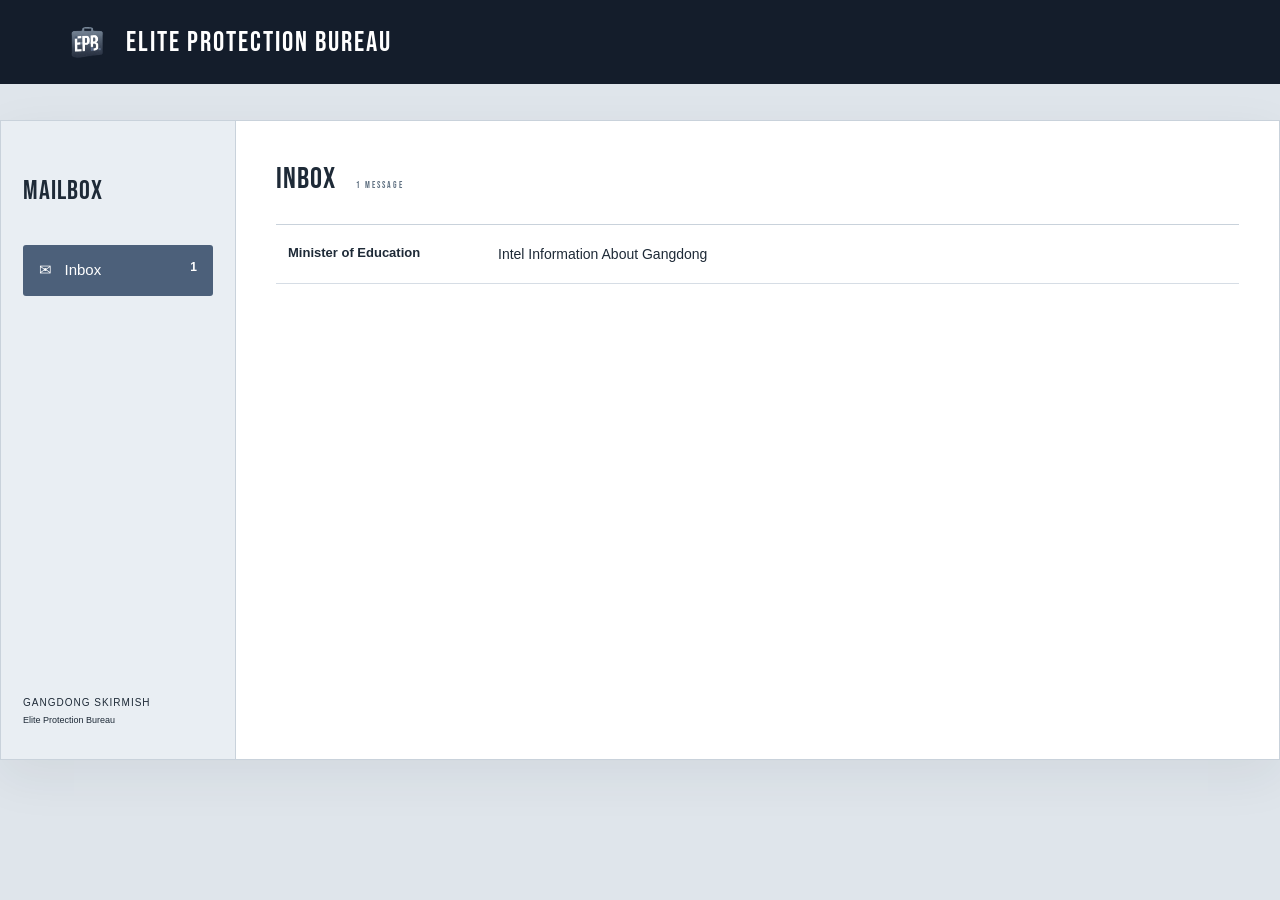
<file: index.html>
<!doctype html>
<html lang="id"
  ><head
    ><meta charset="utf-8" /><meta
      name="viewport"
      content="width=device-width,initial-scale=1" /><title>Inbox · Elite Protection Bureau</title
    ><link rel="stylesheet" href="style.css" /></head
  ><body
    ><header
      ><a href="index.html" class="brand"
        ><img src="assets/EPB%20Logo.png" alt="" onerror="this.hidden = true" /><span
          >Elite Protection Bureau</span
        ></a
      ></header
    ><div class="mailapp"
      ><aside
        ><h2>Mailbox</h2><div class="folder">✉ &nbsp; Inbox <b>1</b></div
        ><div class="asidebottom"
          >GANGDONG SKIRMISH<br /><small>Elite Protection Bureau</small></div
        ></aside
      ><main class="mailmain"
        ><div class="mailtop"
          ><h1>Inbox <small>1 message</small></h1></div
        ><button class="mailrow" id="openmail" aria-expanded="false"
          ><span
            ><strong>Minister of Education</strong><b>Intel Information About Gangdong</b></span
          ></button
        ><article id="message" hidden
          ><button class="back" id="closemail">Back to inbox</button
          ><div class="email-subject"
            ><h1>Intel Information About Gangdong</h1><span class="inbox-chip">Inbox</span></div
          ><div class="sender"
            ><div class="sender-line"
              ><strong>Minister of Education</strong><span>&lt;moedu@korea.kr&gt;</span></div
            ><div class="recipient-line">to Rookies <span aria-hidden="true">▾</span></div></div
          ><div class="mailbody"
            ><p>Dear Rookies,</p
            ><p
              >Saat ini kalian sedang ditugaskan untuk mengepung sebuah geng kekerasan siswa
              terbesar di Gangdong yang bernama Dragon Quartet. Secara garis besar, geng ini
              melibatkan empat sekolah paling berpengaruh di Gangdong. Pemimpin mereka masing-masing
              dipercaya oleh jaringan pusat untuk mengelola gym yang ada di Gangdong. Gym tersebut
              diduga menjadi tempat untuk melatih siswa-siswa SMA agar mereka dapat memenangkan
              tawuran. Kompetisi tersebut mengakar begitu kuat di daerah Gangdong, karena siapa pun
              yang memenangkan tawuran tersebut bisa mendapatkan pengakuan dari Oh Taegyeong,
              pemimpin dari Tiger Fist yang menguasai bisnis gelap di Gangdong. Kompetisi
              antar-sekolah ini sudah begitu berdarah dan menelan banyak korban. Saatnya kalian
              membantu para Inspectors menghentikannya.</p
            ><p
              >Saat ini, kami telah mendapatkan Jeon Yo Han, pemimpin dari sekolah Seongdeok High
              School yang merupakan salah satu dari Dragon Quartet. Dia mengelola sebuah gym yang
              bernama Iron District yang terletak tidak jauh dari Seongdeok High School. Proses
              interogasi sedang berlangsung agar Yo Han membuka mulut tentang letak dari tiga gym
              lainnya, beserta sekolah yang tergabung dalam Dragon Quartet. Kami akan memberi tahu
              kalian lebih lanjut apabila rekaman transkrip antara Yo Han dan penyidik sudah
              siap.</p
            ></div
          ><div class="attachmentheading">4 attachments</div
          ><div class="attachments"
            ><a class="attachment" href="mission-brief.html"
              ><svg viewBox="0 0 40 48" aria-hidden="true">
                <path d="M5 2h20l10 10v34H5z M25 2v10h10" /></svg
              ><strong>Mission Brief</strong></a
            ><a class="attachment" href="directory.html"
              ><svg viewBox="0 0 40 48" aria-hidden="true">
                <path d="M5 2h20l10 10v34H5z M25 2v10h10" /></svg
              ><strong>Gyms and Schools Around Gangdong</strong></a
            ><a class="attachment" href="transcript.html"
              ><svg viewBox="0 0 40 48" aria-hidden="true">
                <path d="M5 2h20l10 10v34H5z M25 2v10h10" /></svg
              ><strong>Transcript: Yo Han and Il Kijang</strong></a
            ><a class="attachment" href="arrest-warrant.html"
              ><svg viewBox="0 0 40 48" aria-hidden="true">
                <path d="M5 2h20l10 10v34H5z M25 2v10h10" /></svg
              ><strong>Arrest Warrant</strong></a
            ></div
          ></article
        ></main
      ></div
    ><script>
      const m = document.getElementById("message"),
        b = document.getElementById("openmail");
      b.onclick = () => {
        m.hidden = false;
        b.hidden = true;
        b.setAttribute("aria-expanded", "true");
      };
      document.getElementById("closemail").onclick = () => {
        m.hidden = true;
        b.hidden = false;
        b.focus();
      };
    </script></body
  ></html
>
</file>
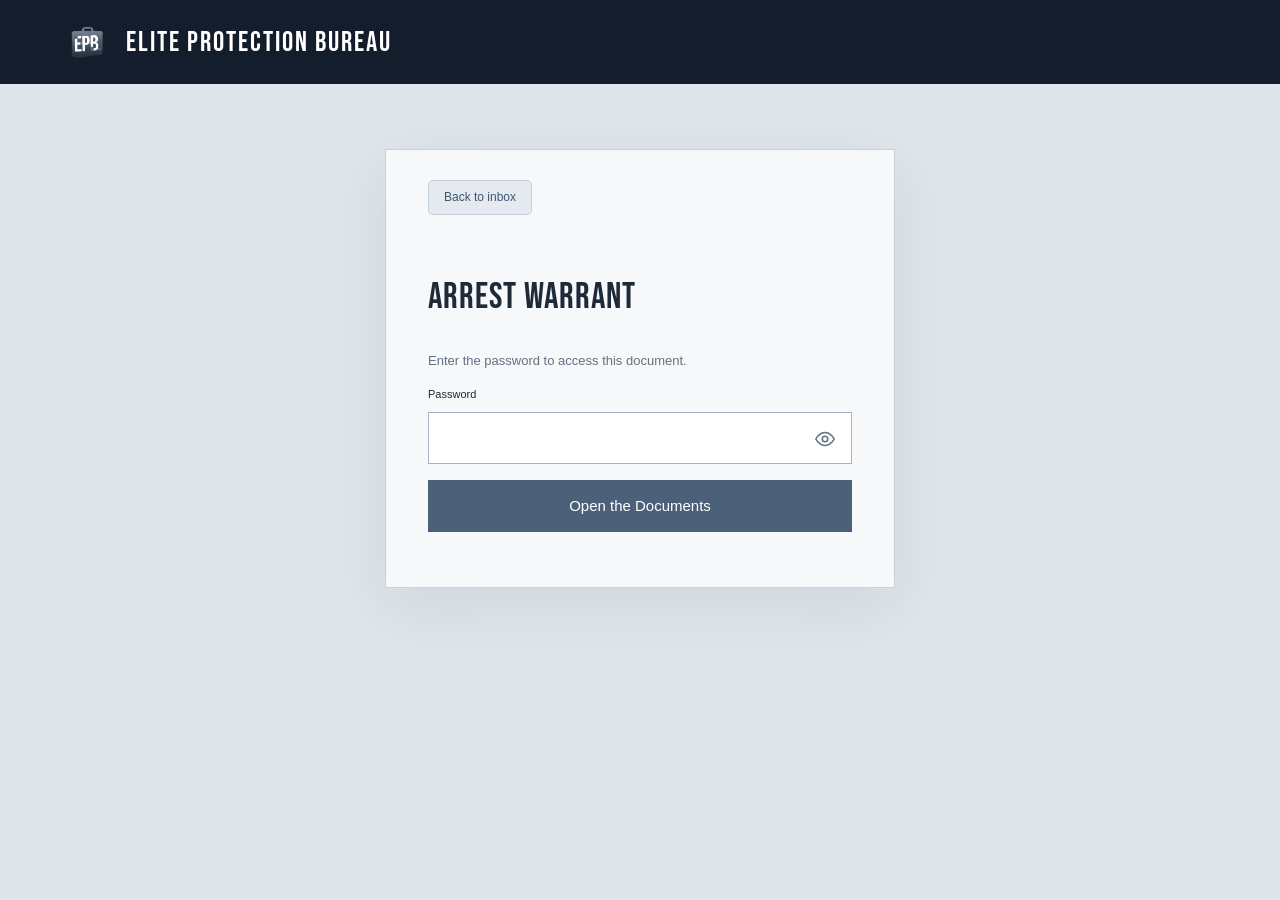
<file: arrest-warrant.html>
<!doctype html>
<html lang="id"
  ><head
    ><meta charset="utf-8" /><meta
      name="viewport"
      content="width=device-width,initial-scale=1" /><title
      >Arrest Warrant · Elite Protection Bureau</title
    ><link rel="stylesheet" href="style.css" /></head
  ><body
    ><header
      ><a href="index.html" class="brand"
        ><img src="assets/EPB%20Logo.png" alt="" onerror="this.hidden = true" /><span
          >Elite Protection Bureau</span
        ></a
      ></header
    ><main id="secure"
      ><section class="gate"
        ><a class="back" href="index.html">Back to inbox</a><h1>Arrest Warrant</h1
        ><p>Enter the password to access this document.</p
        ><form id="unlock"
          ><label for="password">Password</label
          ><div class="passwordfield"
            ><input id="password" type="password" required autocomplete="off" /><button
              type="button"
              id="show"
              aria-label="Show password"
              ><svg viewBox="0 0 24 24" aria-hidden="true">
                <path d="M2 12s3.5-7 10-7 10 7 10 7-3.5 7-10 7S2 12 2 12Z" />
                <circle cx="12" cy="12" r="3" /></svg></button></div
          ><button class="primary" type="submit">Open the Documents</button
          ><p id="error" role="alert"></p></form></section></main
    ><script>
      const payload = {
        salt: "D6rbHAq2YbVd6En56Od7zA==",
        iv: "LtsSSJX2Gl8DLJ9H",
        data:
          "f/gI6zVGq1rcr9MwXRSh9JGsEyAhrBThDaJtVgI5WJ7KuhGj8OKz9WfDlPhJ6NE8ZlBXqIn1oTGGIn8sUoMWVdMG" +
          "B+KNnNd26hSRJEhFHl6DkYWMyd+Zp1GCqO+0XyeO5vrANkCDgv3jYxWLS+9Ktlq2veUmgdWVItPO2Ux+RWd0WRSa" +
          "Q3gOHd1en6MregE7aZktXnCukYsumAhwerBSS1WXiaE3fYom/XjoOrucSowtnycaeFf9tXCGG7ayJ8Q0pRBP5+it" +
          "EapfyFf2EK7RgKLPqy03HgAdLo6B0T+ShpnQPgKQiEVy9B9dSCL5LAbDV6VFwTA7ZYD65lzIkr5HFTi4f8dQJaJM" +
          "GMZVdYFIFBwxlqRwSBLlYUtvyvNiNjO/6b0Mo2om/mp2/qVAMxNC4OnxAVMcXZL7ZFTw3/ZkJNNBc7tuALxh+4M6" +
          "jlBHxt97rQjFFxKhjHw32p6BJZ0WO321ZFMWgd/sjNFMMAT0iPz/W4tXShqahDss0TvcSVstnUi1xs7mtnzpbyc+" +
          "AexplZQDWP3oPsaJsvx5lv8yUQd1bT5ZLTMI49jydMyCn4xIc6DtxKxnG6UAa0IzBe8VwVe/09gAyfamBC2N863+" +
          "x8HOzzXDFjPKI0YyqTa87S2bvHv4C9PqiMkHNJIg7JXtAebBI+vYTxWai0hV2qhCZuKAfIP0vyNCVLNstR5oBPTc" +
          "EGxMb1XCbAi/eVB7lw3kxWxSyizEOYRjgT+wih+DvXXDe/z0f19cQNhNAxwhBn3KdGjsjACYOIu/TSRwZApLjhJe" +
          "AfFD5L0i0YEflIp+6E0fM3It/0BBncNUEBffpK3NzeJulGukf9rhX5/84P0N8UVSuwFJvREMRLiRwDDPqaacxpib" +
          "PC4MCv+anKbigeDx1KjBEhsJ4uBA1mGkhCtWsywc1pXjUwc3Y9rCU+8p4yqDAoFrjoafSrErRIg4Lwcj+GLucB2E" +
          "xvf0FjUBabwcRDNOfZlmJm5oewnyIMJX65tOQeNCTUcQb5fpzrJS9DIJppm/7YnDYH7klSTlKJC7h2e7KYQLrheO" +
          "KlB23p1Ilj1dQOz2YrG71n36MRrlwMBy73pvMyW8NCIb4GhyEPFft9H5rBlDIBIR1dQCXEgBN/ALSz1FZVRP2VfZ" +
          "v+UZYRxsjudyePN0DLSOmOskYQbO97iqAH9S3qWfE+33cGpAZ/Lb8VVVWfJ7VyTiUFvsBjqKhtpqlfQissx0NJp7" +
          "4VfdMRndFTgebcuB+FgBRcpPw4Mqpu3tBQyOQVR8JnHVXagiy3K1jzid0X/OC0JTKfuHZkk51a6KY4TEW2IipksE" +
          "Nqo1/7S2nmyL5sJ8384qEW6zgV4vxXeGX8AcW9sHTPnZemlf1rV4/oJXfA7Ggv/GF82THI5PppDUGwhhBGmBZ6+4" +
          "YkQ78Hop3TFyWGW/gnNqdU2Lkws83uKl15UCRqbl/Zpm+b/JipbFrkjk9Np3i5+Ru4fKdRAPO0T1Cd3CTYW1DP6j" +
          "T9sMG35ubzFgm5zkSKb5W0wAobYsWFHRwU5lt8VTLjns994VLQ4/3Ny/9dqyRQaRolKhVZpgOAOxVKS3S21ZkvTJ" +
          "kK/PxlP0NYCwvDZOB3drgAHaeeKPVUe7dfZmCVd5lRYN5rtlaoqolTukaEYwiNr1HfCOj6e2espO6YaaSJiiFTgH" +
          "RHPIFvyFoMy7cg8bqs/91jaJZ1sTz0GRlE+96fo/mCOZWWBBZuWHuFK67O676O/+Ypaq/hx9g/BIn4GKQggouFtT" +
          "/GIACvL9r8F8IZoe/lFbbPyITeHtJshK1B4xxQZGH4QuwER0wjY6QGOkJ4AsmyS6vA1LQNxG/HSJUVqtUU0nyi7N" +
          "P1K9EKTF19VyjEwkILMVFyqWjl1OQLP687rMtn31FvLaB8TcEvUyzc8=",
      };
      const bytes = (s) => Uint8Array.from(atob(s), (c) => c.charCodeAt(0));
      document.getElementById("show").onclick = () => {
        const p = document.getElementById("password");
        p.type = p.type === "password" ? "text" : "password";
        document
          .getElementById("show")
          .setAttribute("aria-label", p.type === "password" ? "Show password" : "Hide password");
      };
      document.getElementById("unlock").onsubmit = async (e) => {
        e.preventDefault();
        try {
          const raw = await crypto.subtle.importKey(
            "raw",
            new TextEncoder().encode(document.getElementById("password").value),
            "PBKDF2",
            false,
            ["deriveKey"],
          );
          const key = await crypto.subtle.deriveKey(
            { name: "PBKDF2", salt: bytes(payload.salt), iterations: 120000, hash: "SHA-256" },
            raw,
            { name: "AES-GCM", length: 256 },
            false,
            ["decrypt"],
          );
          const result = await crypto.subtle.decrypt(
            { name: "AES-GCM", iv: bytes(payload.iv) },
            key,
            bytes(payload.data),
          );
          document.getElementById("secure").innerHTML = new TextDecoder().decode(result);
          document.getElementById("secure").classList.add("unlocked");
        } catch {
          document.getElementById("error").textContent = "Incorrect password. Please try again.";
        }
      };
    </script></body
  ></html
>
</file>
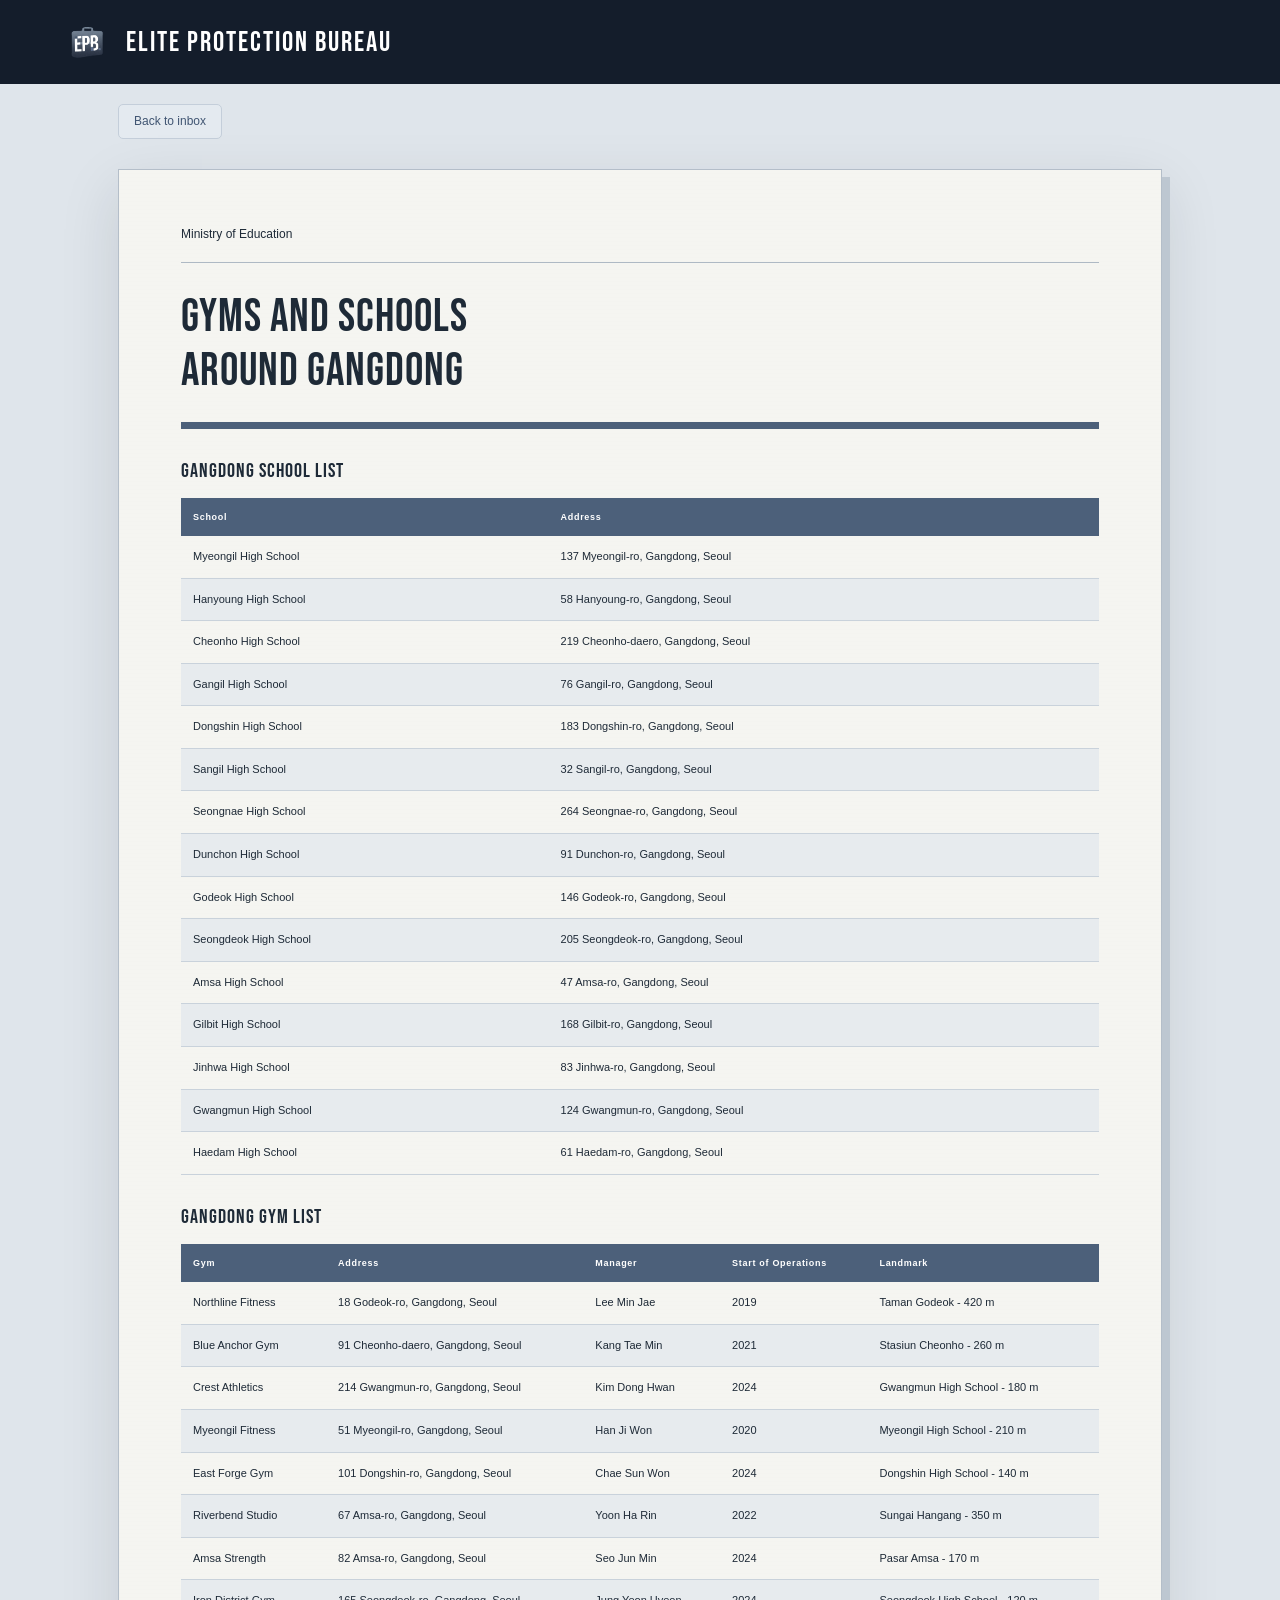
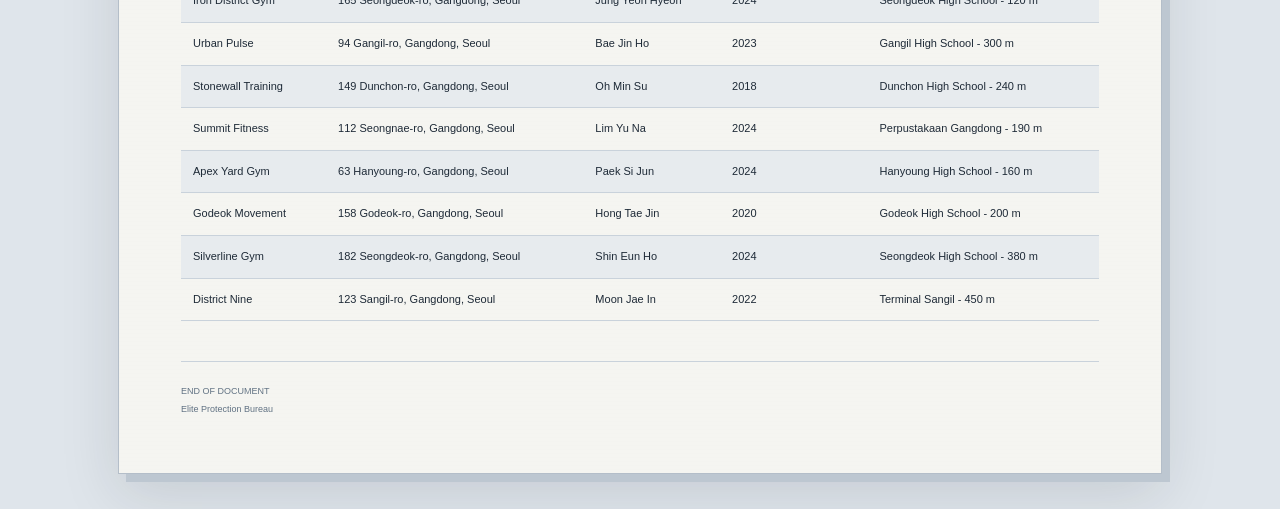
<file: directory.html>
<!doctype html>
<html lang="id"
  ><head
    ><meta charset="utf-8" /><meta
      name="viewport"
      content="width=device-width,initial-scale=1" /><title
      >Gyms and Schools Around Gangdong · Elite Protection Bureau</title
    ><link rel="stylesheet" href="style.css" /></head
  ><body
    ><header
      ><a href="index.html" class="brand"
        ><img src="assets/EPB%20Logo.png" alt="" onerror="this.hidden = true" /><span
          >Elite Protection Bureau</span
        ></a
      ></header
    ><main class="document"
      ><a class="back" href="index.html">Back to inbox</a
      ><div class="paper"
        ><div class="docmeta">Ministry of Education</div
        ><h1>Gyms and Schools<br />Around Gangdong</h1><div class="rule"></div
        ><h2>Gangdong School List</h2
        ><div class="tablewrap"
          ><table
            ><thead
              ><tr><th>School</th><th>Address</th></tr></thead
            ><tbody
              ><tr><td>Myeongil High School</td><td>137 Myeongil-ro, Gangdong, Seoul</td></tr
              ><tr><td>Hanyoung High School</td><td>58 Hanyoung-ro, Gangdong, Seoul</td></tr
              ><tr><td>Cheonho High School</td><td>219 Cheonho-daero, Gangdong, Seoul</td></tr
              ><tr><td>Gangil High School</td><td>76 Gangil-ro, Gangdong, Seoul</td></tr
              ><tr><td>Dongshin High School</td><td>183 Dongshin-ro, Gangdong, Seoul</td></tr
              ><tr><td>Sangil High School</td><td>32 Sangil-ro, Gangdong, Seoul</td></tr
              ><tr><td>Seongnae High School</td><td>264 Seongnae-ro, Gangdong, Seoul</td></tr
              ><tr><td>Dunchon High School</td><td>91 Dunchon-ro, Gangdong, Seoul</td></tr
              ><tr><td>Godeok High School</td><td>146 Godeok-ro, Gangdong, Seoul</td></tr
              ><tr><td>Seongdeok High School</td><td>205 Seongdeok-ro, Gangdong, Seoul</td></tr
              ><tr><td>Amsa High School</td><td>47 Amsa-ro, Gangdong, Seoul</td></tr
              ><tr><td>Gilbit High School</td><td>168 Gilbit-ro, Gangdong, Seoul</td></tr
              ><tr><td>Jinhwa High School</td><td>83 Jinhwa-ro, Gangdong, Seoul</td></tr
              ><tr><td>Gwangmun High School</td><td>124 Gwangmun-ro, Gangdong, Seoul</td></tr
              ><tr><td>Haedam High School</td><td>61 Haedam-ro, Gangdong, Seoul</td></tr></tbody
            ></table
          ></div
        ><h2>Gangdong Gym List</h2
        ><div class="tablewrap"
          ><table
            ><thead
              ><tr
                ><th>Gym</th><th>Address</th><th>Manager</th><th>Start of Operations</th
                ><th>Landmark</th></tr
              ></thead
            ><tbody
              ><tr
                ><td>Northline Fitness</td><td>18 Godeok-ro, Gangdong, Seoul</td><td>Lee Min Jae</td
                ><td>2019</td><td>Taman Godeok - 420 m</td></tr
              ><tr
                ><td>Blue Anchor Gym</td><td>91 Cheonho-daero, Gangdong, Seoul</td
                ><td>Kang Tae Min</td><td>2021</td><td>Stasiun Cheonho - 260 m</td></tr
              ><tr
                ><td>Crest Athletics</td><td>214 Gwangmun-ro, Gangdong, Seoul</td
                ><td>Kim Dong Hwan</td><td>2024</td><td>Gwangmun High School - 180 m</td></tr
              ><tr
                ><td>Myeongil Fitness</td><td>51 Myeongil-ro, Gangdong, Seoul</td><td>Han Ji Won</td
                ><td>2020</td><td>Myeongil High School - 210 m</td></tr
              ><tr
                ><td>East Forge Gym</td><td>101 Dongshin-ro, Gangdong, Seoul</td
                ><td>Chae Sun Won</td><td>2024</td><td>Dongshin High School - 140 m</td></tr
              ><tr
                ><td>Riverbend Studio</td><td>67 Amsa-ro, Gangdong, Seoul</td><td>Yoon Ha Rin</td
                ><td>2022</td><td>Sungai Hangang - 350 m</td></tr
              ><tr
                ><td>Amsa Strength</td><td>82 Amsa-ro, Gangdong, Seoul</td><td>Seo Jun Min</td
                ><td>2024</td><td>Pasar Amsa - 170 m</td></tr
              ><tr
                ><td>Iron District Gym</td><td>165 Seongdeok-ro, Gangdong, Seoul</td
                ><td>Jung Yeon Hyeon</td><td>2024</td><td>Seongdeok High School - 120 m</td></tr
              ><tr
                ><td>Urban Pulse</td><td>94 Gangil-ro, Gangdong, Seoul</td><td>Bae Jin Ho</td
                ><td>2023</td><td>Gangil High School - 300 m</td></tr
              ><tr
                ><td>Stonewall Training</td><td>149 Dunchon-ro, Gangdong, Seoul</td
                ><td>Oh Min Su</td><td>2018</td><td>Dunchon High School - 240 m</td></tr
              ><tr
                ><td>Summit Fitness</td><td>112 Seongnae-ro, Gangdong, Seoul</td><td>Lim Yu Na</td
                ><td>2024</td><td>Perpustakaan Gangdong - 190 m</td></tr
              ><tr
                ><td>Apex Yard Gym</td><td>63 Hanyoung-ro, Gangdong, Seoul</td><td>Paek Si Jun</td
                ><td>2024</td><td>Hanyoung High School - 160 m</td></tr
              ><tr
                ><td>Godeok Movement</td><td>158 Godeok-ro, Gangdong, Seoul</td><td>Hong Tae Jin</td
                ><td>2020</td><td>Godeok High School - 200 m</td></tr
              ><tr
                ><td>Silverline Gym</td><td>182 Seongdeok-ro, Gangdong, Seoul</td
                ><td>Shin Eun Ho</td><td>2024</td><td>Seongdeok High School - 380 m</td></tr
              ><tr
                ><td>District Nine</td><td>123 Sangil-ro, Gangdong, Seoul</td><td>Moon Jae In</td
                ><td>2022</td><td>Terminal Sangil - 450 m</td></tr
              ></tbody
            ></table
          ></div
        ><div class="signature">END OF DOCUMENT<br />Elite Protection Bureau</div></div
      ></main
    ></body
  ></html
>
</file>
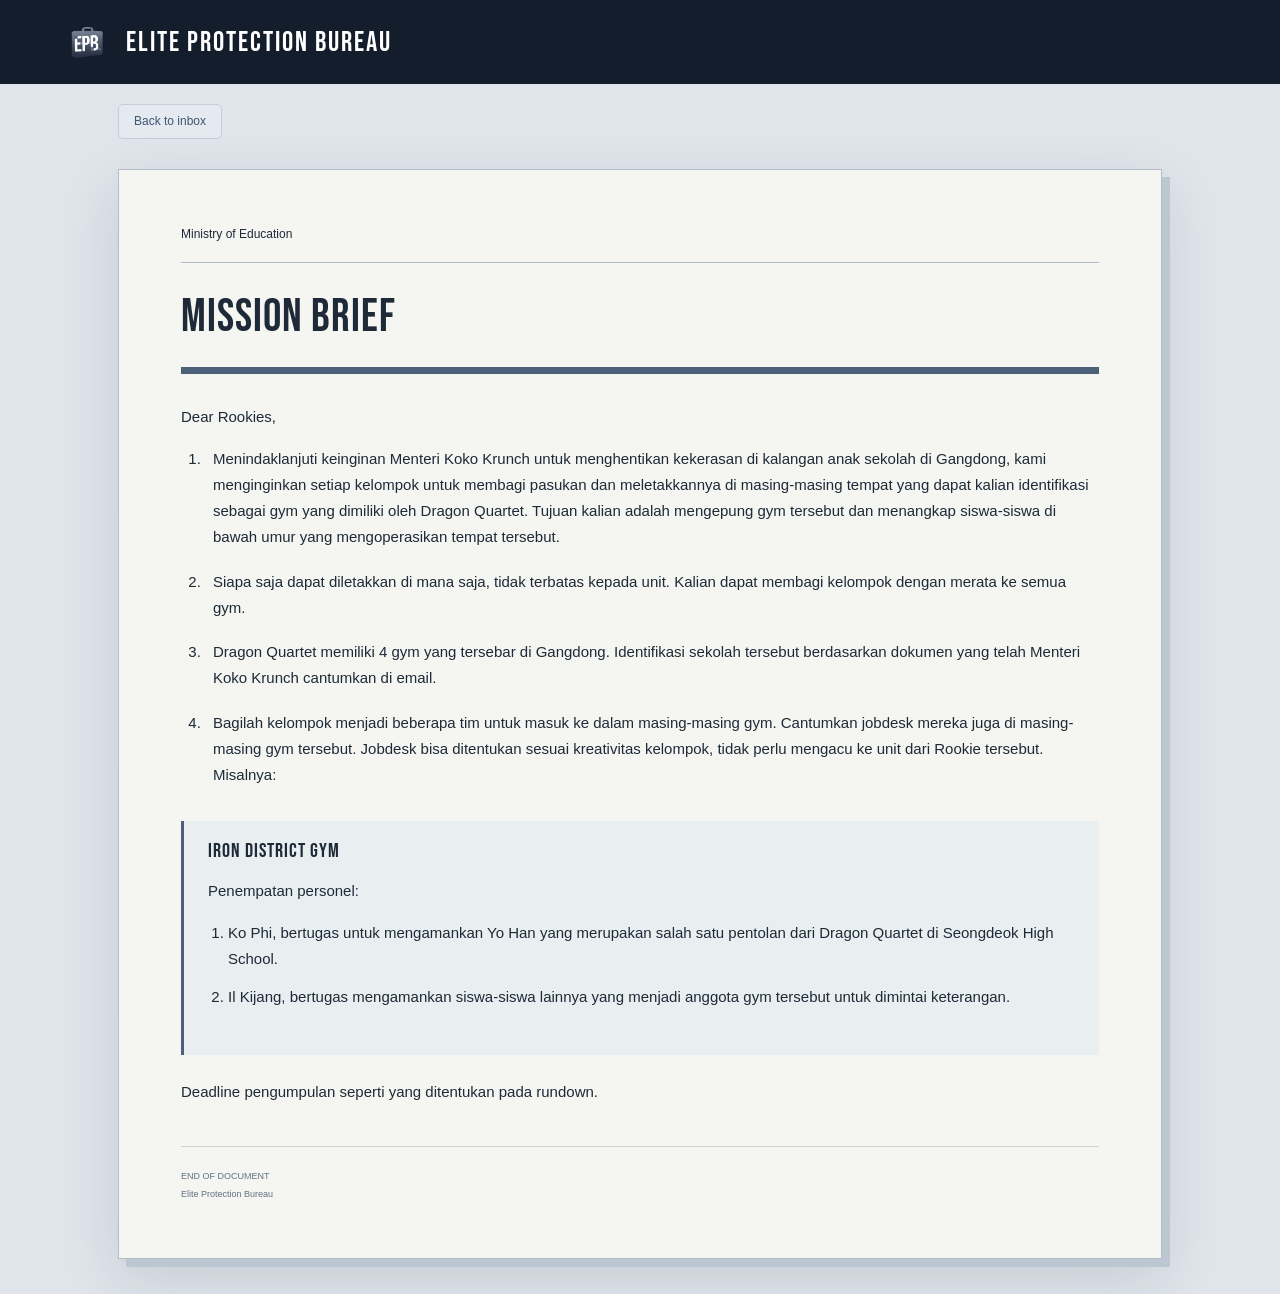
<file: mission-brief.html>
<!doctype html>
<html lang="id"
  ><head
    ><meta charset="utf-8" /><meta
      name="viewport"
      content="width=device-width,initial-scale=1" /><title
      >Mission Brief · Elite Protection Bureau</title
    ><link rel="stylesheet" href="style.css" /></head
  ><body
    ><header
      ><a href="index.html" class="brand"
        ><img src="assets/EPB%20Logo.png" alt="" onerror="this.hidden = true" /><span
          >Elite Protection Bureau</span
        ></a
      ></header
    ><main class="document"
      ><a class="back" href="index.html">Back to inbox</a
      ><div class="paper"
        ><div class="docmeta">Ministry of Education</div><h1>Mission Brief</h1
        ><div class="rule"></div><p>Dear Rookies,</p
        ><ol class="instructions"
          ><li
            >Menindaklanjuti keinginan Menteri Koko Krunch untuk menghentikan kekerasan di kalangan
            anak sekolah di Gangdong, kami menginginkan setiap kelompok untuk membagi pasukan dan
            meletakkannya di masing-masing tempat yang dapat kalian identifikasi sebagai gym yang
            dimiliki oleh Dragon Quartet. Tujuan kalian adalah mengepung gym tersebut dan menangkap
            siswa-siswa di bawah umur yang mengoperasikan tempat tersebut.</li
          ><li
            >Siapa saja dapat diletakkan di mana saja, tidak terbatas kepada unit. Kalian dapat
            membagi kelompok dengan merata ke semua gym.</li
          ><li
            >Dragon Quartet memiliki 4 gym yang tersebar di Gangdong. Identifikasi sekolah tersebut
            berdasarkan dokumen yang telah Menteri Koko Krunch cantumkan di email.</li
          ><li
            >Bagilah kelompok menjadi beberapa tim untuk masuk ke dalam masing-masing gym. Cantumkan
            jobdesk mereka juga di masing-masing gym tersebut. Jobdesk bisa ditentukan sesuai
            kreativitas kelompok, tidak perlu mengacu ke unit dari Rookie tersebut. Misalnya:</li
          ></ol
        ><section class="example"
          ><h2>Iron District Gym</h2><p>Penempatan personel:</p
          ><ol
            ><li
              >Ko Phi, bertugas untuk mengamankan Yo Han yang merupakan salah satu pentolan dari
              Dragon Quartet di Seongdeok High School.</li
            ><li
              >Il Kijang, bertugas mengamankan siswa-siswa lainnya yang menjadi anggota gym tersebut
              untuk dimintai keterangan.</li
            ></ol
          ></section
        ><p>Deadline pengumpulan seperti yang ditentukan pada rundown.</p
        ><div class="signature">END OF DOCUMENT<br />Elite Protection Bureau</div></div
      ></main
    ></body
  ></html
>
</file>
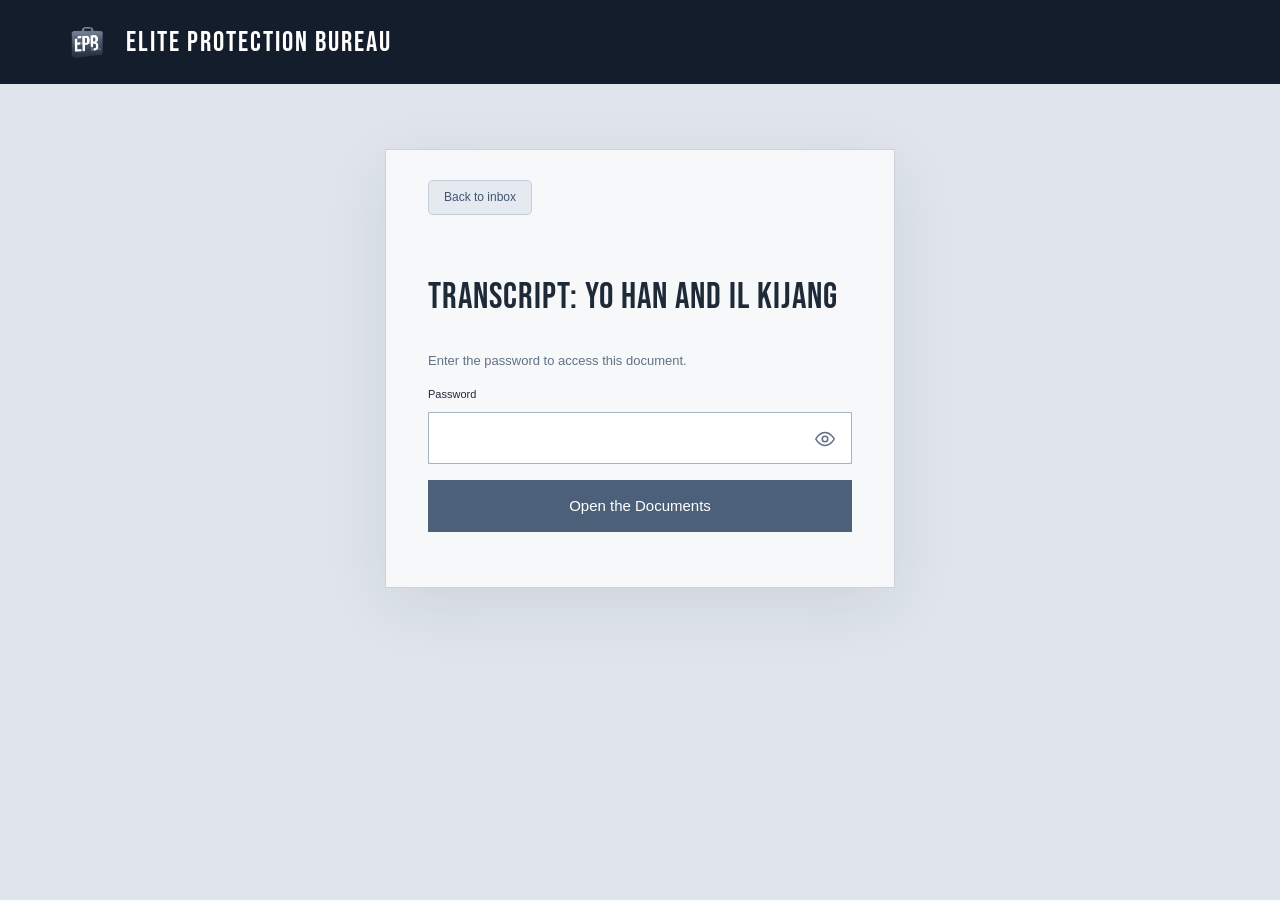
<file: transcript.html>
<!doctype html>
<html lang="id"
  ><head
    ><meta charset="utf-8" /><meta
      name="viewport"
      content="width=device-width,initial-scale=1" /><title
      >Transcript: Yo Han and Il Kijang · Elite Protection Bureau</title
    ><link rel="stylesheet" href="style.css" /></head
  ><body
    ><header
      ><a href="index.html" class="brand"
        ><img src="assets/EPB%20Logo.png" alt="" onerror="this.hidden = true" /><span
          >Elite Protection Bureau</span
        ></a
      ></header
    ><main id="secure"
      ><section class="gate"
        ><a class="back" href="index.html">Back to inbox</a><h1>Transcript: Yo Han and Il Kijang</h1
        ><p>Enter the password to access this document.</p
        ><form id="unlock"
          ><label for="password">Password</label
          ><div class="passwordfield"
            ><input id="password" type="password" required autocomplete="off" /><button
              type="button"
              id="show"
              aria-label="Show password"
              ><svg viewBox="0 0 24 24" aria-hidden="true">
                <path d="M2 12s3.5-7 10-7 10 7 10 7-3.5 7-10 7S2 12 2 12Z" />
                <circle cx="12" cy="12" r="3" /></svg></button></div
          ><button class="primary" type="submit">Open the Documents</button
          ><p id="error" role="alert"></p></form></section></main
    ><script>
      const payload = {
        salt: "RkOJsLrck7V45dd/7dMU9A==",
        iv: "6xJD5Xxy0mWskbeB",
        data:
          "k3Qr6N+U4L5DhrUsmwSi6u9NngoMu36SX/w8sz+Vp5eHUWVphsYlOlYF5AzjEwZF+1THCWy+Xr87CLr6xiDq7ZOY" +
          "gzfpkzb6jTGvE0G2XVKFl37veA0ZyBhKjVGqEWUgnsURpdv7HDix0NRrMBaw97sDSGkiLT9/Tk1ZsSdAdokclYOf" +
          "CfJ+nZyEzrYyk4pTxzvatMR50CXqTvQxtey0+TY6n3OwepaivoRDSsvL+odDkf5BOB1CY/YQSycspNWp8kyNb4lN" +
          "Rb0n0vQCMUlo5SjSFqS6DXvKY2UEbSes9PXeFk7hc3qlx7WjRjZx8mSKiwsGk82IUZ9o6hGTp9P7mRPPx1BbiA2v" +
          "EPKjXRiQOjWeLutJSvBvOPueQwijFcdK02vOlpTX+vXU1f/j2KdcY9m1EfmZj7NIQuupQl1O+zwiiZMVvzyzaCfn" +
          "dQrQ1i6VC3R2TxPM0QsXDxW8046HgcEdFc+JWeio3SNZX+BladyKk4Qwwv24q+YxSw5y/wMYPiK4aVz7nSjp5Pk3" +
          "PNghWWJ6SyurAernFpQ+GtGkO/F0JMZJ07wSXEyxc30R2at3bD2OYnBtMvyXPaxJ6R1YMWOe4Q5EXtxbciwdKAeE" +
          "CkQtTO2Zi08t24liR52FeE2Vysx3ns3/YGD8587rxu4DVgIGzWJcf/H5raJJ1AN+E0hPA6xgN390Jz92nolwNOa0" +
          "bxNCWn4hvYzRgLF4+zpvg6Hyzcdqg4S2j51usjDDU4HpabSXitHZeMZLy5HhIaTR0KM3LzcdJdJXwOUYLlVJnmA/" +
          "w4frQUfXrInj/o6Ax9Bah+8jM+BeZZzyPr+l7C+fr9p4OeG3g28vePgx0dobrp/SRsVJyMOukaY392FzbNPIB4Wl" +
          "nCcA0FI1y++3q1pafFtmiKpK3Au82Cmbbi2LgA==",
      };
      const bytes = (s) => Uint8Array.from(atob(s), (c) => c.charCodeAt(0));
      document.getElementById("show").onclick = () => {
        const p = document.getElementById("password");
        p.type = p.type === "password" ? "text" : "password";
        document
          .getElementById("show")
          .setAttribute("aria-label", p.type === "password" ? "Show password" : "Hide password");
      };
      document.getElementById("unlock").onsubmit = async (e) => {
        e.preventDefault();
        try {
          const raw = await crypto.subtle.importKey(
            "raw",
            new TextEncoder().encode(document.getElementById("password").value),
            "PBKDF2",
            false,
            ["deriveKey"],
          );
          const key = await crypto.subtle.deriveKey(
            { name: "PBKDF2", salt: bytes(payload.salt), iterations: 120000, hash: "SHA-256" },
            raw,
            { name: "AES-GCM", length: 256 },
            false,
            ["decrypt"],
          );
          const result = await crypto.subtle.decrypt(
            { name: "AES-GCM", iv: bytes(payload.iv) },
            key,
            bytes(payload.data),
          );
          document.getElementById("secure").innerHTML = new TextDecoder().decode(result);
          document.getElementById("secure").classList.add("unlocked");
          await startChat(key);
        } catch {
          document.getElementById("error").textContent = "Incorrect password. Please try again.";
        }
      };
      async function startChat(key) {
        const encryptedMessages = {
          iv: "zDlkzK1liPcH1IIk",
          data:
            "0Vf8YssEmPKuITIt5UdMidOiTdCZrl4nuwxMQlB1GGQ08pM8rJF4eS+T+zspLpNjHYEywAaLUOQHUWHIvnj3rAgD" +
            "IFPnzJtH0g0MxN8y6YcXSE0OgQa7WkuSnK5Afa2eDnQGNlrIkXuULYnD+8Kt8FFanevkWUSkftOC1mvHsFappsMZ" +
            "LXCnE0hXjgH8Bw0zKHahzzmIkt5DkEnbXLEFgcxf8rjwpaErN2uLPLQ2T5bdv+z4qhRwuxoiSEX3z5XcOeoA2gVZ" +
            "eHutB9qez7lEgfPHznmKA15oEyc6vGkEVKWu2dY5aBwbjsPn8CiWqT4YdwzTugHlMCQn4hzlTI4WS2LEIjONqwdU" +
            "Gx2aBQ4ek2mKbnP8M3WW/9vEHXtmQJ7MU0zmCPADJhpLGJu5MyYELFrRH+g1GauiIovBRj3akmg7r1uGrSUHYqZU" +
            "M5KIbQyFa1TOtz8e5cqrqXmRJVKyj8a1/Df2/9ybGh9wOWQtiPbq2oafu7XFmpTVk8z7wpZW4oA2yZt8WwLsbGJa" +
            "bIuBGlQOjJkSQ+CgHnSWMLc+twnGfwpUYHnrknIwUDBbBN5KXq0X1WWX6dg+xOVRJBQR6UTtqk6HXG7Oil7MpeQx" +
            "YMswTKlZb/61NCAfejmCcI7086OoV6ly9cwXyLot0l1MIisBZ7fw78N9mNvWnxyO5GAvZk+2SakQi/uarbTwQ+k9" +
            "YBAhuP6oyLNt8PQrBgWnuuqyVNa9ksy075KSoCXDuYqBYFCfz4Tw9diowoyiaaNkY/v3Aix5fgmcTQoeTfJ7uXtT" +
            "tJVNN3g3YMT69X+h76KQcoZ9Zk2Xulgk7Ek+AakMRJVELawC+tAMpvyKaUpalp3cPJ0WW70H+9Q5f/UUOAOwVAv4" +
            "5mfW2IyINv/uEWKFMacy7RB7W4DP9pR/3KE93YJ+qNPzzlHR0FCzaNgkCuLUyLvo1iRKAfG7dpFQXn4z41p64BTr" +
            "r0XIh27saPK4K8YorQXwU9lXvTcHExuZaPDbgtT96Hr3Atf5yAa787yvsydMH5w3HGMoTkTqA5EaD+p+6DdmUWMU" +
            "yB08dLiby5HRCkRFPHvRE+yKaRsYsvpSRkE66RVHZrLhHngSjwa2JDb+482ja+pbCnYlLZb3GqcweHwCRoPRSo61" +
            "SiQH3mBaP9ZeRfPv0XZ8N0S5++33/kFWbMwAaKgGoxGH06lVCjlOIMTwp4Sa3P31lJQV4xEuR2clXm4HGRsLZ5hY" +
            "lBSq4hks3ypUFwhuALHwJk5+oo00BYK7G9JxabHchTlxKZH4crHOncd0ElyFS95MKxhGrb779v/DAmZrw4g+XuxH" +
            "wBu+gJKT8mcITCDCJqQqSL1pP0RUMZoj7bno5ka1RVGokql2ZBVrIR3jtkpPdQmsi3fB6YIC04MkJFwomfPNffY2" +
            "1pDpLGzVqJLRKT5+Ye4b+cAUPBXZk6dnSjFF1JIUJa4Nb6oLnnLcYoJXt89Tymqv/9dyDRCnY7dt3QqiwvzlG0oc" +
            "6ojiuGfWNALXaAdHalrfMwpndHFNlY4mhLhfiFvUZROmfG5hxqQwVvMcZgGFxvc/GfuAyJRpGHFjeV2QEnNSSvCA" +
            "T1dEWVJeoz9XOTBG06JpmxX+VQ/aLXoIEDkzdF1XEdHSazA1bIJNv83gkhh3RDAU63Co0jWqFMU9R01NB+lPxJoK" +
            "S77cQcZNsiQgnUJ+kxdkK7QtMqIAL1GvwdxtWVFJYpyLQBoAAwBevTbUnw1BrQ7a8OXl+9glASZaHoIPXq4xIQlS" +
            "yOdl2mEoSZ/QU+H4Vjo7dv9i5R+FbPp7xzZjEKMCU3thDsQ/c5rrxinWLzDtYZECSkKbSzx8AHUuFkeBfbQ/pD2C" +
            "ZeeOMz0+hjC2sWJUIyGDeWhSw0exN95facvVd3ZLl7WFbzewxV1xoJZI0BvGrjTzT+eyALcDU1bSPhxJBDUNrpLt" +
            "L2WUfMyt0iFRAVekPOxxeztwZmohSzIHAokMuFndtWpI0FfcktSwdZkAjbPyzLAI58jDkWNGAOX3lstAwdhyMcF2" +
            "JrHEvseC5xHriodvxp9yeYDO6k2axkvlUISV66HHlpoh6WHo5BK9HtJjeL3LkK/BUzIEI3BUcJgkirHFT//5k3+l" +
            "olaPjW1LLL3LBLI5GUwvFBRXWbbWr4OKbt/nsq4ztlrFuWN0xgeBG8GNCCK784601D7nUeI4KCi8xD3Nenb107qI" +
            "2Qyh+By0WNbpLJ2d01sQrOZH12IOMm737Zo0aH3Gx8CGYg3oO1HlfJBpocXNMqdxTEGhbqGEoxisLc7PdxpX0F3e" +
            "DobitxHwA3Jl3LpJSibHch0pGCVShFbOn7lCdvcr0Uqisx2bIkVHZujszP2PZD+GA8UaSsRanOyzP+taflvlfxb9" +
            "jQjQZpU5LjpCEA28ms4pWIR24ltVFv/6eBC+5Ki1PssgnHr7z5URs/9GFJgepL6lSS1g1RkN/M0MHkKsre7CVdgL" +
            "Y4nIiiITF5i+8C8fnMCNzJaukPozApodrbI0BME7q3pHOQmZDpaibMSU+GnkQ6iVYFilujXJ7hzfTd1B3F6DdwQk" +
            "L1I8WAJaoLEybNmuMcDigcJXnR3XHzQq5zsy/Fim33d2OrwNAfcjhuyJgd0BzBOVn66vrylKtkBjXsXs5HnNesuF" +
            "OjiDzqvubId+/f8IeYt80PaKwvXpjpAXK7aXCHBrja3qw698UuAwAQOMK/BrH9R9PhplwXtfNtVXLMwFflEk0wt7" +
            "2FRr3lfYOcS7Hp+Wgj/5uMzNI745PNHBT1lUoMFcWatxpsOViYBl6bunG87nopSplpw3EATk445iuBAFDJ0scq+L" +
            "EP9pZLviVa2adPzqe0bTRFypHaEHfGtOXu9Fln9MbpaEPzyQycCfiu3PhnBGSyG8mTxEvUPPZfGp6VCP2/7/p1AK" +
            "9am6ZrNPLuksAJOY69T9/aG41xpa2hKZM22uWfnZ2PhixlHghh5FA9B2aWycskkkRRC7bpWVEZWExqNGx7LpZFDm" +
            "+9mmcAQIzusKm7lL3wgCYKvvPzHCOoU87cHVx6pZODCQD4zKMrOnv/OEO9UN7KTqGF9NVhfgjeRZ9bn4De68e6e3" +
            "tX3zo9sqJayIaOu/e6NkzUZxC7UygeyLIRi+yO6nTz7rwRkFoUdVWLSexdooC+AuTPYyYdCD1jlY1Y9mitRGOv2Y" +
            "yQXknvhbHPP4ZhljHQ79Wq9iTdcNJXZHXjZYQ5R16uJzGj54IVz0PMcWT6u/UwTL8or66P2KjKoHh434hruEmoZS" +
            "6qnvy5u8iZ+5OGnj5eGfcZOYptlFESvjgmkCnytfBPyWYkAhsN1vP/XuVFqDRj1TDht1NO5acwvmy5yLsHNdeht9" +
            "RewANC6ZLjH7cl+eebRKr2leIdRfaWuXEKGz+VTFc8AVxgPd1S0bj0uFXtkTu03tXYMmQxfsPKQ1xNzBxuJdY+se" +
            "TKIVgdHRNnYl3KU9+IQf8A5gSdzHblB7YQ7oOGOXcTG5e9fiNOWMEGuxQg57WzPsZ2lhl1C0yh90kSKDQ0E/OM+8" +
            "+xJKMgPn2DiiCQDoXrwKk9AQ6yNMBPs9hM71NTuGsT/BilDbWV1mPUWwR99X/OiyamkqF/zhRioWTKJgIjYlU2Kn" +
            "0pJ8yRFlv9eg9g66Ynhp0sw2hedZGMJrfUE3+8zUw9ffnUWR/uZBW/eEVgTLOWCZVKJ8Nb3iRcqovMmFTJ1qda+N" +
            "c0qlNQ52IEt7sLuLaaqnH3qX/mARXuXZrQ8ODlMzbX2aYbFBQKNUZRF8YZ7D3Gk4aCUYXyXxzOAUZZZkmoNO80aj" +
            "W3D0wuuNt7dmjjoD5KwbT1mUcRjgAErepOMiAHie02cS5w61vQOmqAlZvOhyCdx9c1GrbV0Ub7dyB/tmCIe8fkuw" +
            "Kh0OaDVYiqMCc6NIKqR8glLPSyKtBAbmN8yo7DUi/dxdn6KzoC2Fbd49647+eIj+Q3okTNZlBJIJ74MbF8FJe7Qf" +
            "e5xYYN9bk040/+Gnk1rUifN/TfiSs/Z5lqe/lQvmMbQ9YCxIODDrQVn+w1lbmCez6bsoPJS45+SO54eMX2EqW3B1" +
            "LUsCpxGio00uTB1C8VOeWYGt/0CFJOq5JoLsCYYVSx+eHNS6kUBJwYwok5KGjKpfWk9FusuKYh26DLSidldg6Z/J" +
            "jnjSEPg9jAVFMBwDoiPlU/imF3heFPTYqc4AQZR6/mIquHNSz0xMbHedQMxl44yNd89JD+pUFVZSeYx3hPQivjhY" +
            "lsBPSdFHEsI7vulECsPie5PQx5UcicItYtryuRh6UtBJCXl7C6/znInSZ0k2aO+nmIo=",
        };
        const raw = await crypto.subtle.decrypt(
          { name: "AES-GCM", iv: bytes(encryptedMessages.iv) },
          key,
          bytes(encryptedMessages.data),
        );
        const messages = JSON.parse(new TextDecoder().decode(raw));
        const log = document.getElementById("chatlog"),
          send = document.getElementById("sendchat"),
          next = document.getElementById("nextmessage"),
          status = document.getElementById("chatstatus");
        let cursor = 0,
          timer = null,
          run = 0;
        function append(m) {
          const bubble = document.createElement("div");
          bubble.className = "bubble " + m.role;
          const who = document.createElement("small");
          who.textContent = m.name;
          const content = document.createElement("p");
          content.textContent = m.text;
          bubble.append(who, content);
          log.append(bubble);
          log.scrollTop = log.scrollHeight;
        }
        function ready() {
          if (cursor >= messages.length) {
            next.textContent = "[chatroom disabled.]";
            send.hidden = true;
            status.textContent = "Chatroom disabled";
            const done = document.createElement("div");
            done.className = "disabled";
            done.textContent = "[Chatroom disabled.]";
            log.append(done);
            log.scrollTop = log.scrollHeight;
            return;
          }
          next.textContent = messages[cursor].text;
          send.disabled = false;
          send.hidden = false;
          status.textContent = "Online";
        }
        function replies(currentRun) {
          if (currentRun !== run) return;
          if (cursor < messages.length && messages[cursor].role === "in") {
            send.disabled = true;
            next.textContent = "Jeon Yo Han is typing…";
            status.textContent = "Typing…";
            timer = setTimeout(() => {
              if (currentRun !== run) return;
              append(messages[cursor++]);
              replies(currentRun);
            }, 800);
          } else ready();
        }
        send.onclick = () => {
          if (send.disabled || cursor >= messages.length) return;
          append(messages[cursor++]);
          replies(run);
        };
        document.getElementById("restartchat").onclick = () => {
          clearTimeout(timer);
          run++;
          cursor = 0;
          log.replaceChildren();
          ready();
        };
        ready();
      }
    </script></body
  ></html
>
</file>
<file: style.css>
:root {
  --ink: #1e2a37;
  --navy: #141d2b;
  --muted: #617283;
  --line: #c9d2db;
  --pale: #edf1f5;
  --blue: #4c607a;
}
* {
  box-sizing: border-box;
}
body {
  margin: 0;
  color: var(--ink);
  background: #dfe5eb;
  font:
    15px/1.75 Arial,
    sans-serif;
}
a {
  color: inherit;
  text-decoration: none;
}
button,
input {
  font: inherit;
}
button,
a,
input {
  outline-offset: 5px;
}
button {
  cursor: pointer;
}
header {
  height: 84px;
  background: var(--navy);
  color: #fff;
  display: flex;
  align-items: center;
  justify-content: space-between;
  padding: 0 5vw;
}
.brand {
  font-size: 18px;
  letter-spacing: 3px;
  font-weight: bold;
}
.brand span {
  display: block;
  font-size: 9px;
  letter-spacing: 2.8px;
  color: #aab7c6;
  margin-left: 28px;
}
.classified {
  font-size: 10px;
  letter-spacing: 2px;
  border: 1px solid #617283;
  padding: 7px 13px;
}
footer {
  padding: 26px 5vw;
  display: flex;
  justify-content: space-between;
  color: #617283;
  font-size: 9px;
  letter-spacing: 2px;
}
.mailapp {
  max-width: 1400px;
  margin: 36px auto;
  min-height: 640px;
  display: grid;
  grid-template-columns: 235px 1fr;
  background: white;
  border: 1px solid var(--line);
  box-shadow: 0 16px 48px #1e2a3712;
}
aside {
  background: #e9eef3;
  border-right: 1px solid var(--line);
  padding: 32px 22px;
  position: relative;
}
.eyebrow {
  font-size: 9px;
  letter-spacing: 2px;
  color: var(--muted);
}
aside h2 {
  font-size: 27px;
  margin: 15px 0 30px;
}
.folder {
  background: #4c607a;
  color: white;
  padding: 12px 16px;
  border-radius: 3px;
}
.folder b {
  float: right;
  font-size: 12px;
}
.asidebottom {
  position: absolute;
  bottom: 30px;
  font-size: 10px;
  letter-spacing: 1px;
}
.asidebottom small {
  font-size: 9px;
  letter-spacing: 0;
}
.mailmain {
  padding: 32px 40px;
}
.mailtop {
  display: flex;
  align-items: center;
  justify-content: space-between;
  border-bottom: 1px solid var(--line);
  padding-bottom: 24px;
}
.mailtop h1 {
  font-size: 25px;
  margin: 0;
}
.mailtop small {
  font-size: 9px;
  margin-left: 14px;
  letter-spacing: 2px;
  color: var(--muted);
}
.mailtop > span {
  font-size: 9px;
  letter-spacing: 1px;
  color: var(--muted);
}
.mailrow {
  width: 100%;
  display: flex;
  align-items: center;
  gap: 18px;
  text-align: left;
  background: var(--pale);
  border: 1px solid var(--line);
  border-left: 3px solid var(--blue);
  padding: 25px;
  margin-top: 26px;
  color: var(--ink);
}
.mailrow:hover {
  background: #e1e8f0;
}
.avatar {
  display: grid;
  place-items: center;
  width: 44px;
  height: 44px;
  flex-shrink: 0;
  background: #dbe2ea;
  color: #4c607a;
  border: 1px solid #bdc9d6;
  font-size: 12px;
  font-weight: bold;
  border-radius: 50%;
}
.mailrow strong,
.mailrow b,
.mailrow small {
  display: block;
}
.mailrow strong {
  font-size: 11px;
  color: var(--muted);
}
.mailrow b {
  font-size: 16px;
  margin: 4px 0;
}
.mailrow small {
  font-size: 12px;
  color: var(--muted);
}
.rowarrow {
  margin-left: auto;
  font-size: 22px;
}
.back {
  background: none;
  border: 0;
  padding: 0;
  color: var(--muted);
  font-size: 12px;
  display: inline-block;
  margin: 20px 0 30px;
}
article h1 {
  font:
    42px/1.18 Georgia,
    serif;
  margin: 14px 0 26px;
}
.sender {
  display: flex;
  gap: 13px;
  align-items: center;
  border-bottom: 1px solid var(--line);
  padding-bottom: 23px;
}
.sender strong {
  font-size: 12px;
}
.sender small {
  display: block;
  font-size: 11px;
  color: var(--muted);
}
.badge {
  margin-left: auto;
  font-size: 9px;
  letter-spacing: 1px;
  border: 1px solid var(--line);
  padding: 4px 9px;
}
.mailbody {
  max-width: 850px;
  padding: 14px 0 24px;
}
.mailbody p {
  margin: 22px 0;
}
.attachmentheading {
  border-top: 1px solid var(--line);
  padding-top: 22px;
  font-size: 10px;
  letter-spacing: 2px;
}
.attachmentheading span {
  float: right;
  color: var(--muted);
}
.attachments {
  display: grid;
  grid-template-columns: repeat(2, 1fr);
  gap: 14px;
  margin-top: 17px;
}
.attachment {
  border: 1px solid var(--line);
  padding: 19px;
  background: #f6f8fa;
  display: grid;
  grid-template-columns: 35px 1fr;
  gap: 3px 12px;
}
.attachment:hover {
  border-color: var(--blue);
  background: #edf1f5;
}
.fileicon {
  grid-row: span 3;
  border: 1px solid #b7c3d0;
  height: 38px;
  display: grid;
  place-items: center;
  font-size: 11px;
}
.attachment strong {
  font-size: 12px;
}
.attachment small {
  font-size: 11px;
  color: var(--muted);
}
.filetype {
  font-size: 8px;
  letter-spacing: 1.4px;
  color: var(--blue);
  margin-top: 6px;
}
.document {
  max-width: 1100px;
  margin: 0 auto;
  padding: 0 28px 35px;
}
.paper {
  position: relative;
  background: #f5f5f1;
  padding: 55px 62px;
  box-shadow:
    8px 8px 0 #bdc7d1,
    0 20px 55px #141d2b20;
  border: 1px solid #b4bec9;
  background-image: repeating-linear-gradient(0deg, transparent, transparent 3px, #1e2a3702 4px);
}
.docmeta {
  font: 9px/1.6 monospace;
  letter-spacing: 2px;
  border-bottom: 1px solid #aeb9c4;
  padding-bottom: 18px;
  display: flex;
  justify-content: space-between;
}
.paper h1 {
  font:
    42px/1.18 Georgia,
    serif;
  margin: 45px 0 22px;
}
.stamp {
  position: absolute;
  right: 58px;
  top: 110px;
  border: 2px solid #617283;
  color: #617283;
  font: 10px monospace;
  letter-spacing: 2px;
  transform: rotate(-8deg);
  padding: 6px;
}
.rule {
  height: 7px;
  background: var(--blue);
  margin-bottom: 30px;
}
.paper p {
  font-family: Georgia, serif;
  font-size: 16px;
}
.signature {
  font: 9px/2 monospace;
  letter-spacing: 2px;
  border-top: 1px solid var(--line);
  margin-top: 40px;
  padding-top: 20px;
  color: var(--muted);
}
.note {
  color: var(--muted);
  font: 12px/1.7 Arial !important;
}
.paper h2 {
  font:
    20px Georgia,
    serif;
  margin: 30px 0 15px;
}
.paper h2 small {
  font: 9px Arial;
  letter-spacing: 1px;
  margin-left: 12px;
}
.tablewrap {
  overflow-x: auto;
}
table {
  border-collapse: collapse;
  width: 100%;
  font-size: 11px;
  line-height: 1.6;
}
th {
  text-align: left;
  background: var(--blue);
  color: #fff;
  font-size: 9px;
  letter-spacing: 0.7px;
  padding: 12px;
}
td {
  padding: 12px;
  border-bottom: 1px solid var(--line);
  min-width: 100px;
}
tbody tr:nth-child(even) {
  background: #e7ebee;
}
.gate {
  max-width: 510px;
  margin: 65px auto;
  background: #f6f8fa;
  border: 1px solid var(--line);
  padding: 30px 42px 42px;
  box-shadow: 0 18px 60px #1e2a3715;
}
.gate .back {
  margin-top: 0;
}
.lock {
  font-size: 38px;
  color: var(--blue);
  margin: 15px 0;
}
.gate h1 {
  font: 31px/1.25 Georgia;
}
.gate p {
  font-size: 13px;
  color: var(--muted);
}
label {
  display: block;
  font-size: 11px;
  margin-bottom: 7px;
}
.passwordfield {
  display: flex;
  border: 1px solid #a6b3c2;
  background: white;
}
.passwordfield input {
  width: 100%;
  min-width: 0;
  border: 0;
  padding: 12px;
  background: transparent;
}
.passwordfield button {
  border: 0;
  background: none;
  padding: 10px 15px;
  color: var(--muted);
}
.primary {
  width: 100%;
  background: var(--blue);
  color: #fff;
  border: 0;
  padding: 13px;
  margin-top: 16px;
}
#error {
  color: #954646;
}
.unlocked {
  max-width: 1100px;
  margin: auto;
}
.chathead {
  background: #f5f7f9;
  padding: 25px;
  display: flex;
  gap: 15px;
  align-items: center;
  border-bottom: 1px solid var(--line);
  margin-top: 35px;
}
.chathead small {
  display: block;
  font-size: 9px;
  letter-spacing: 1px;
  color: var(--muted);
}
.chathead > span:last-child {
  margin-left: auto;
  font-size: 10px;
}
.chatlog {
  padding: 30px;
  background: #e9eef3;
  display: flex;
  flex-direction: column;
  gap: 16px;
}
.bubble {
  max-width: 75%;
  padding: 15px 20px;
  border-radius: 8px;
  box-shadow: 0 2px 4px #00000005;
}
.bubble small {
  font-size: 9px;
  letter-spacing: 1px;
  font-weight: bold;
}
.bubble p {
  margin: 5px 0 0;
  font-size: 14px;
}
.in {
  align-self: flex-start;
  background: white;
}
.out {
  align-self: flex-end;
  background: #4c607a;
  color: white;
}
.disabled {
  align-self: center;
  font: 11px monospace;
  color: var(--muted);
  padding: 20px;
}
.profiles {
  display: grid;
  grid-template-columns: repeat(2, 1fr);
  gap: 24px;
}
figure {
  margin: 0;
}
figure img {
  width: 100%;
  height: auto;
  display: block;
}
figcaption {
  font: 11px monospace;
  padding: 9px 0;
  color: var(--muted);
}
[hidden] {
  display: none !important;
}
@media (max-width: 760px) {
  header {
    height: 73px;
    padding: 0 20px;
  }
  .brand {
    font-size: 14px;
    letter-spacing: 2px;
  }
  .brand span {
    font-size: 7px;
  }
  .classified {
    font-size: 7px;
    padding: 5px;
    letter-spacing: 1px;
  }
  .mailapp {
    margin: 16px;
    display: block;
    min-height: 70vh;
  }
  aside {
    padding: 16px;
    border-right: 0;
    border-bottom: 1px solid var(--line);
  }
  aside h2,
  .asidebottom,
  aside .eyebrow {
    display: none;
  }
  .folder {
    padding: 8px 13px;
  }
  .mailmain {
    padding: 22px 18px;
  }
  .mailtop small,
  .mailtop > span {
    display: none;
  }
  .mailrow {
    padding: 17px 12px;
    gap: 11px;
  }
  .mailrow small {
    display: none;
  }
  .mailrow b {
    font-size: 14px;
  }
  article h1 {
    font-size: 32px;
  }
  .badge {
    display: none;
  }
  .attachments {
    grid-template-columns: 1fr;
  }
  .mailbody {
    font-size: 14px;
  }
  .document {
    padding: 0 15px 30px;
  }
  .paper {
    padding: 30px 22px;
  }
  .docmeta {
    font-size: 7px;
    gap: 10px;
    letter-spacing: 1px;
  }
  .paper h1 {
    font-size: 30px;
    margin-top: 55px;
  }
  .stamp {
    top: 90px;
    right: 22px;
    font-size: 8px;
  }
  .paper p {
    font-size: 15px;
  }
  footer {
    gap: 18px;
    font-size: 7px;
  }
  .gate {
    margin: 30px 18px;
    padding: 25px;
  }
  .chathead {
    margin-top: 16px;
    padding: 18px;
  }
  .chatlog {
    padding: 20px 14px;
  }
  .bubble {
    max-width: 88%;
    padding: 13px;
  }
  .profiles {
    grid-template-columns: 1fr;
  }
}

@font-face {
  font-family: "Bebas Neue";
  src: url("assets/BebasNeue-Regular.ttf") format("truetype");
  font-weight: 400;
  font-style: normal;
  font-display: swap;
}
body,
button,
input,
table,
.paper p {
  font-family: Helvetica, "Helvetica Neue", Arial, sans-serif;
}
h1,
h2,
article h1,
.paper h1,
.paper h2,
.gate h1,
.brand {
  font-family: "Bebas Neue", Helvetica, sans-serif;
  font-weight: 400;
  letter-spacing: 1px;
}
.brand {
  display: flex;
  align-items: center;
  gap: 16px;
  font-size: 28px;
  letter-spacing: 2px;
}
.brand img {
  width: 46px;
  height: 46px;
  object-fit: contain;
}
.brand span {
  display: inline;
  font-size: inherit;
  margin: 0;
  color: #fff;
  letter-spacing: inherit;
}
.mailrow {
  background: white;
  border-left: 0;
  border-right: 0;
  border-top: 0;
  border-bottom: 1px solid #d6dde5;
  margin: 0;
  padding: 17px 12px;
}
.mailrow > span {
  display: grid;
  grid-template-columns: 190px 1fr;
  gap: 20px;
  width: 100%;
}
.mailrow strong {
  font-size: 13px;
  color: var(--ink);
}
.mailrow b {
  font-size: 14px;
  font-weight: 400;
  margin: 0;
}
.mailtop {
  padding-bottom: 18px;
}
.sender {
  display: block;
}
.sender small {
  margin-top: 3px;
}
.mailtop h1 {
  font-size: 30px;
}
.attachmentheading {
  font-size: 12px;
  letter-spacing: 0;
  text-transform: none;
}
.attachments {
  grid-template-columns: repeat(4, minmax(0, 1fr));
}
.attachment {
  display: flex;
  flex-direction: column;
  gap: 16px;
  padding: 20px 15px;
  background: white;
  min-height: 132px;
}
.attachment svg {
  width: 32px;
  height: 38px;
  fill: #e5ebf1;
  stroke: #8d9dae;
  stroke-width: 1.3;
}
.attachment strong {
  font-weight: 400;
  line-height: 1.5;
}
.docmeta {
  justify-content: flex-start;
}
.paper h1 {
  margin-top: 28px;
  font-size: 46px;
}
.paper p {
  font-size: 15px;
}
.instructions {
  padding-left: 24px;
}
.instructions li {
  padding: 0 0 18px 8px;
}
.example {
  border-left: 3px solid var(--blue);
  background: #e9eef1;
  padding: 18px 24px;
  margin: 10px 0 24px;
}
.example h2 {
  margin-top: 0;
}
.example ol {
  padding-left: 20px;
}
.example li {
  padding-bottom: 12px;
}
.signature {
  font-family: Helvetica, Arial, sans-serif;
}
.gate h1 {
  font-size: 36px;
}
.passwordfield svg {
  width: 22px;
  height: 22px;
  fill: none;
  stroke: currentColor;
  stroke-width: 1.7;
  vertical-align: middle;
}
.profiles {
  margin-top: 25px;
}
.chathead strong {
  font-size: 16px;
}
.mailapp {
  margin-bottom: 36px;
}
footer {
  display: none;
}
@media (max-width: 760px) {
  .brand {
    font-size: 22px;
    gap: 11px;
  }
  .brand img {
    width: 36px;
    height: 36px;
  }
  .brand span {
    font-size: 22px;
  }
  .mailrow > span {
    display: block;
  }
  .mailrow strong {
    margin-bottom: 6px;
  }
  .attachments {
    grid-template-columns: repeat(2, minmax(0, 1fr));
  }
  .attachment {
    min-height: 135px;
  }
  .paper h1 {
    font-size: 36px;
    margin-top: 25px;
  }
  .instructions li {
    padding-left: 4px;
  }
  .example {
    padding: 15px;
  }
  .paper h2 {
    font-size: 27px;
  }
}
@media (max-width: 380px) {
  .attachments {
    grid-template-columns: 1fr;
  }
  .brand span {
    font-size: 19px;
  }
}

.back {
  display: inline-flex;
  align-items: center;
  justify-content: center;
  background: #e4eaf0;
  color: #405572;
  border: 1px solid #c4ceda;
  border-radius: 5px;
  padding: 8px 15px;
  font-family: Helvetica, "Helvetica Neue", Arial, sans-serif;
  font-size: 12px;
  line-height: 1.4;
}
.back:hover {
  background: #d7e0e9;
}
.docmeta {
  font-family: Helvetica, "Helvetica Neue", Arial, sans-serif;
  font-size: 12px;
  letter-spacing: 0;
  text-transform: none;
}
.signature {
  font-family: Helvetica, "Helvetica Neue", Arial, sans-serif;
  letter-spacing: 0;
}
.email-subject {
  display: flex;
  align-items: center;
  gap: 15px;
  margin: 4px 0 30px;
}
.email-subject h1 {
  font-family: Helvetica, "Helvetica Neue", Arial, sans-serif;
  font-size: 28px;
  font-weight: 400;
  line-height: 1.35;
  letter-spacing: 0;
  margin: 0;
}
.inbox-chip {
  font-size: 11px;
  background: #e5e7e8;
  border-radius: 4px;
  color: #55616b;
  padding: 1px 7px;
  flex-shrink: 0;
}
.sender {
  padding: 0 0 26px;
  line-height: 1.6;
  border-bottom: 0;
}
.sender-line {
  display: flex;
  align-items: center;
  gap: 7px;
  flex-wrap: wrap;
}
.sender-line strong {
  font-size: 15px;
}
.sender-line > span,
.recipient-line {
  font-size: 13px;
  color: #67727e;
}
.recipient-line {
  margin-top: 4px;
}
.recipient-line span {
  margin-left: 5px;
}
.mailbody {
  padding-top: 0;
}
.attachmentheading {
  font-size: 14px;
  font-weight: 600;
  border-top: 1px dotted #d0d6dc;
  padding-top: 18px;
}
.attachment {
  height: 150px;
  background: white;
  position: relative;
  border: 1px solid #e0e4e8;
  border-radius: 0;
  align-items: center;
  justify-content: center;
  gap: 13px;
  text-align: center;
  padding: 18px 12px;
}
.attachment:after {
  content: "";
  position: absolute;
  right: 0;
  bottom: 0;
  width: 0;
  height: 0;
  border-left: 18px solid transparent;
  border-bottom: 18px solid #c8cdd2;
}
.attachment svg {
  height: 45px;
  width: 40px;
}
.attachment strong {
  font-size: 12px;
}
.chatnav {
  display: flex;
  justify-content: space-between;
  align-items: center;
  padding: 0 18px;
}
.chatnav .back {
  margin: 20px 0;
}
.restart {
  background: transparent;
  border: 1px solid #b9c5d2;
  color: #4c607a;
  padding: 8px 12px;
  border-radius: 5px;
  font-size: 12px;
}
.chathead {
  margin-top: 0;
}
.chathead small {
  letter-spacing: 0;
  text-transform: none;
  font-size: 11px;
}
.chatlog {
  height: 460px;
  overflow-y: auto;
  scroll-behavior: smooth;
  min-height: 260px;
}
.chatcomposer {
  background: #f7f9fb;
  border-top: 1px solid #c9d2db;
  padding: 18px 24px;
  display: flex;
  align-items: center;
  gap: 20px;
}
.chatcomposer p {
  margin: 0;
  flex: 1;
  font-size: 13px;
  color: #4e6073;
}
.chatcomposer .primary {
  width: auto;
  min-width: 135px;
  margin: 0;
  border-radius: 5px;
}
.chatcomposer .primary:disabled {
  opacity: 0.55;
  cursor: wait;
}
.interactive-chat {
  margin: 20px 18px 35px;
  border: 1px solid #c9d2db;
  box-shadow: 0 10px 30px #1e2a3710;
}
.bubble {
  animation: appear 0.2s ease-out;
}
@keyframes appear {
  from {
    opacity: 0;
    transform: translateY(7px);
  }
  to {
    opacity: 1;
    transform: translateY(0);
  }
}
@media (max-width: 760px) {
  .email-subject {
    align-items: flex-start;
    gap: 10px;
  }
  .email-subject h1 {
    font-size: 23px;
    line-height: 1.3;
  }
  .inbox-chip {
    margin-top: 5px;
  }
  .sender-line {
    gap: 2px;
  }
  .sender-line strong {
    font-size: 14px;
  }
  .sender-line > span {
    font-size: 11px;
  }
  .docmeta {
    font-size: 11px;
    letter-spacing: 0;
  }
  .chatlog {
    height: 52vh;
    min-height: 300px;
  }
  .chatcomposer {
    padding: 14px;
    gap: 12px;
    flex-direction: column;
    align-items: stretch;
  }
  .chatcomposer .primary {
    width: 100%;
  }
  .interactive-chat {
    margin: 10px;
  }
  .chatnav {
    padding: 0 12px;
  }
  .attachment {
    height: 140px;
  }
  .chatcomposer p {
    font-size: 13px;
  }
}

.chat-avatar {
  overflow: hidden;
  position: relative;
}
.chat-avatar img {
  width: 100%;
  height: 100%;
  object-fit: cover;
  display: block;
}
.chat-avatar > span {
  position: absolute;
  inset: 0;
  display: grid;
  place-items: center;
}
</file>
